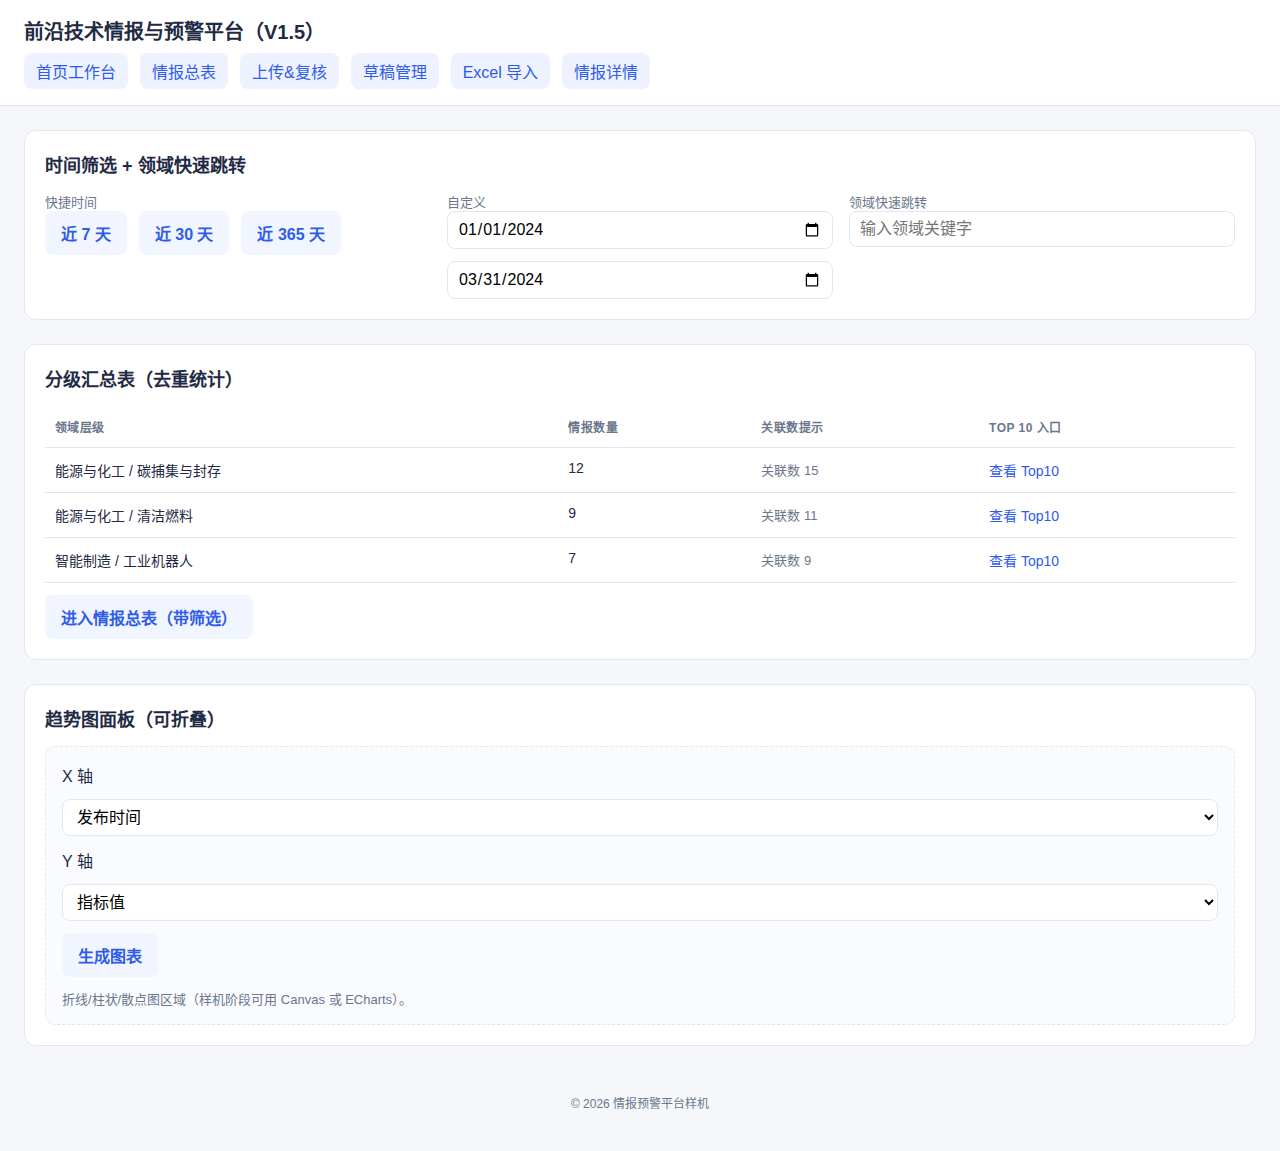
<file: index.html>
<!DOCTYPE html>
<html lang="zh-CN">
<head>
  <meta charset="UTF-8" />
  <meta name="viewport" content="width=device-width, initial-scale=1.0" />
  <title>首页工作台 - 前沿技术情报与预警平台</title>
  <link rel="stylesheet" href="assets/css/base.css" />
</head>
<body>
  <header>
    <h1>前沿技术情报与预警平台（V1.5）</h1>
    <nav>
      <a href="index.html">首页工作台</a>
      <a href="info_table.html">情报总表</a>
      <a href="upload_review.html">上传&复核</a>
      <a href="drafts.html">草稿管理</a>
      <a href="excel_import.html">Excel 导入</a>
      <a href="info_detail.html">情报详情</a>
    </nav>
  </header>

  <main>
    <section class="section">
      <h2>时间筛选 + 领域快速跳转</h2>
      <div class="grid grid-3">
        <div>
          <label class="meta">快捷时间</label>
          <div class="toolbar">
            <button class="secondary">近 7 天</button>
            <button class="secondary">近 30 天</button>
            <button class="secondary">近 365 天</button>
          </div>
        </div>
        <div>
          <label class="meta">自定义</label>
          <div class="toolbar">
            <input type="date" value="2024-01-01" />
            <input type="date" value="2024-03-31" />
          </div>
        </div>
        <div>
          <label class="meta">领域快速跳转</label>
          <input type="text" placeholder="输入领域关键字" />
        </div>
      </div>
    </section>

    <section class="section">
      <h2>分级汇总表（去重统计）</h2>
      <table class="table">
        <thead>
          <tr>
            <th>领域层级</th>
            <th>情报数量</th>
            <th>关联数提示</th>
            <th>Top 10 入口</th>
          </tr>
        </thead>
        <tbody>
          <tr>
            <td>能源与化工 / 碳捕集与封存</td>
            <td>12</td>
            <td><span class="meta">关联数 15</span></td>
            <td><a href="info_table.html">查看 Top10</a></td>
          </tr>
          <tr>
            <td>能源与化工 / 清洁燃料</td>
            <td>9</td>
            <td><span class="meta">关联数 11</span></td>
            <td><a href="info_table.html">查看 Top10</a></td>
          </tr>
          <tr>
            <td>智能制造 / 工业机器人</td>
            <td>7</td>
            <td><span class="meta">关联数 9</span></td>
            <td><a href="info_table.html">查看 Top10</a></td>
          </tr>
        </tbody>
      </table>
      <div class="toolbar" style="margin-top: 12px;">
        <button class="secondary">进入情报总表（带筛选）</button>
      </div>
    </section>

    <section class="section">
      <h2>趋势图面板（可折叠）</h2>
      <div class="panel">
        <div class="toolbar">
          <label>X 轴</label>
          <select>
            <option>发布时间</option>
            <option>重要度</option>
          </select>
          <label>Y 轴</label>
          <select>
            <option>指标值</option>
            <option>情报数量</option>
          </select>
          <button class="secondary">生成图表</button>
        </div>
        <div class="meta" style="margin-top: 12px;">折线/柱状/散点图区域（样机阶段可用 Canvas 或 ECharts）。</div>
      </div>
    </section>
  </main>

  <footer>© <span data-current-year></span> 情报预警平台样机</footer>
  <script src="assets/js/app.js"></script>
</body>
</html>
</file>
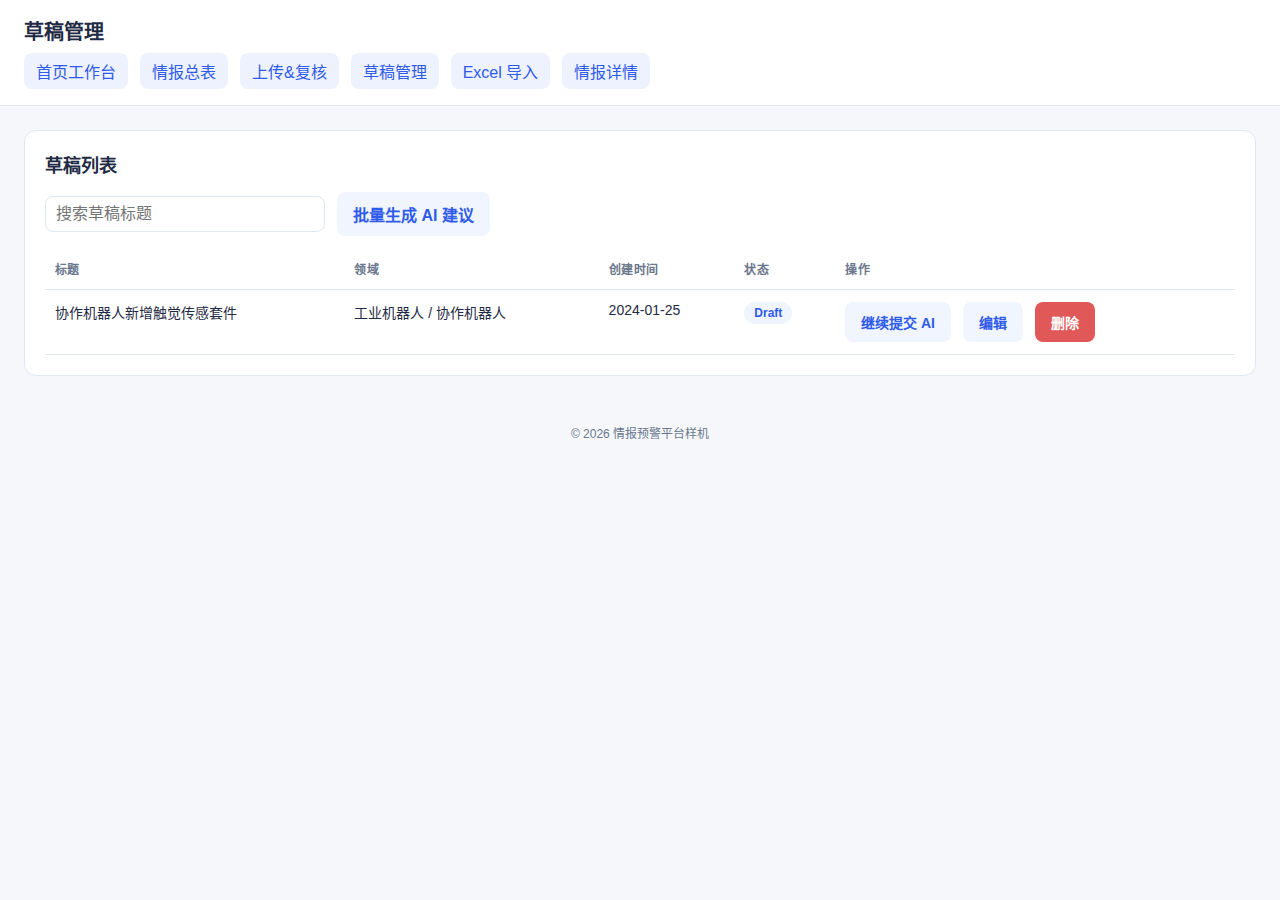
<file: drafts.html>
<!DOCTYPE html>
<html lang="zh-CN">
<head>
  <meta charset="UTF-8" />
  <meta name="viewport" content="width=device-width, initial-scale=1.0" />
  <title>草稿管理 - 前沿技术情报与预警平台</title>
  <link rel="stylesheet" href="assets/css/base.css" />
</head>
<body>
  <header>
    <h1>草稿管理</h1>
    <nav>
      <a href="index.html">首页工作台</a>
      <a href="info_table.html">情报总表</a>
      <a href="upload_review.html">上传&复核</a>
      <a href="drafts.html">草稿管理</a>
      <a href="excel_import.html">Excel 导入</a>
      <a href="info_detail.html">情报详情</a>
    </nav>
  </header>

  <main>
    <section class="section">
      <h2>草稿列表</h2>
      <div class="toolbar">
        <input type="text" placeholder="搜索草稿标题" style="max-width: 280px;" />
        <button class="secondary">批量生成 AI 建议</button>
      </div>
      <table class="table" style="margin-top: 12px;">
        <thead>
          <tr>
            <th>标题</th>
            <th>领域</th>
            <th>创建时间</th>
            <th>状态</th>
            <th>操作</th>
          </tr>
        </thead>
        <tbody>
          <tr>
            <td>协作机器人新增触觉传感套件</td>
            <td>工业机器人 / 协作机器人</td>
            <td>2024-01-25</td>
            <td><span class="badge">Draft</span></td>
            <td class="toolbar">
              <button class="secondary">继续提交 AI</button>
              <button class="secondary">编辑</button>
              <button class="danger">删除</button>
            </td>
          </tr>
        </tbody>
      </table>
    </section>
  </main>

  <footer>© <span data-current-year></span> 情报预警平台样机</footer>
  <script src="assets/js/app.js"></script>
</body>
</html>
</file>
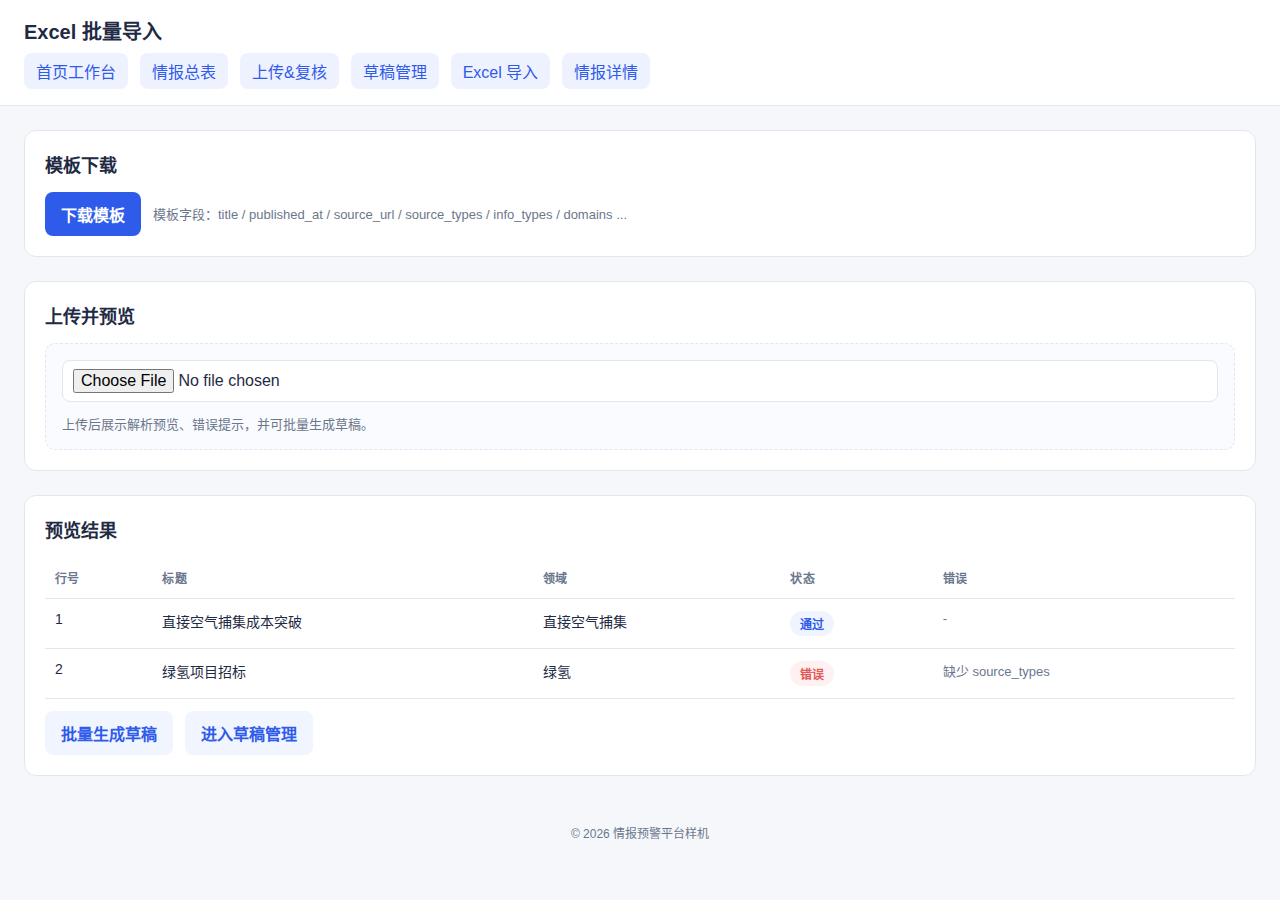
<file: excel_import.html>
<!DOCTYPE html>
<html lang="zh-CN">
<head>
  <meta charset="UTF-8" />
  <meta name="viewport" content="width=device-width, initial-scale=1.0" />
  <title>Excel 导入 - 前沿技术情报与预警平台</title>
  <link rel="stylesheet" href="assets/css/base.css" />
</head>
<body>
  <header>
    <h1>Excel 批量导入</h1>
    <nav>
      <a href="index.html">首页工作台</a>
      <a href="info_table.html">情报总表</a>
      <a href="upload_review.html">上传&复核</a>
      <a href="drafts.html">草稿管理</a>
      <a href="excel_import.html">Excel 导入</a>
      <a href="info_detail.html">情报详情</a>
    </nav>
  </header>

  <main>
    <section class="section">
      <h2>模板下载</h2>
      <div class="toolbar">
        <button>下载模板</button>
        <span class="meta">模板字段：title / published_at / source_url / source_types / info_types / domains ...</span>
      </div>
    </section>

    <section class="section">
      <h2>上传并预览</h2>
      <div class="panel">
        <input type="file" accept=".xlsx" />
        <div class="meta" style="margin-top: 12px;">上传后展示解析预览、错误提示，并可批量生成草稿。</div>
      </div>
    </section>

    <section class="section">
      <h2>预览结果</h2>
      <table class="table">
        <thead>
          <tr>
            <th>行号</th>
            <th>标题</th>
            <th>领域</th>
            <th>状态</th>
            <th>错误</th>
          </tr>
        </thead>
        <tbody>
          <tr>
            <td>1</td>
            <td>直接空气捕集成本突破</td>
            <td>直接空气捕集</td>
            <td><span class="badge">通过</span></td>
            <td class="meta">-</td>
          </tr>
          <tr>
            <td>2</td>
            <td>绿氢项目招标</td>
            <td>绿氢</td>
            <td><span class="badge alert">错误</span></td>
            <td class="meta">缺少 source_types</td>
          </tr>
        </tbody>
      </table>
      <div class="toolbar" style="margin-top: 12px;">
        <button class="secondary">批量生成草稿</button>
        <button class="secondary">进入草稿管理</button>
      </div>
    </section>
  </main>

  <footer>© <span data-current-year></span> 情报预警平台样机</footer>
  <script src="assets/js/app.js"></script>
</body>
</html>
</file>
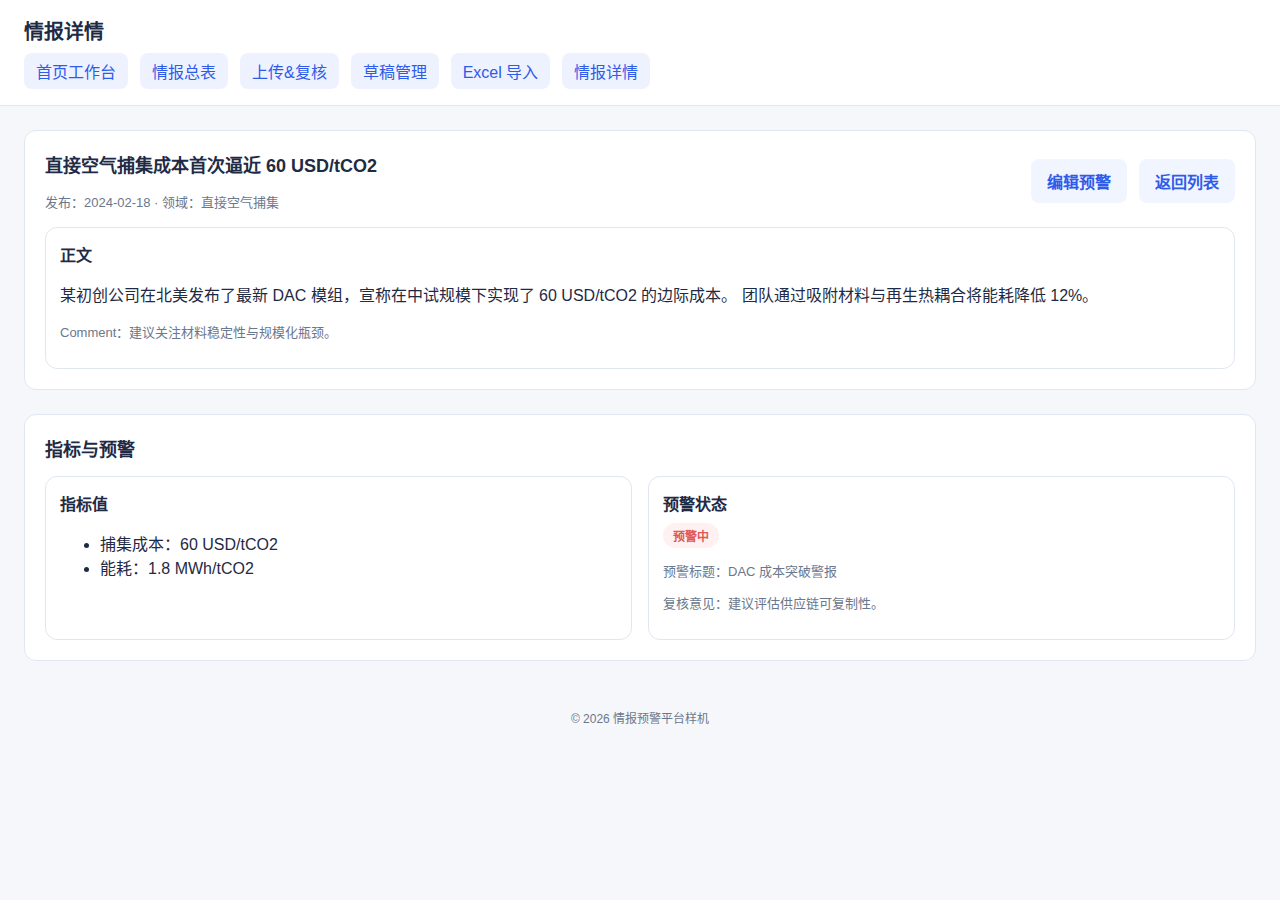
<file: info_detail.html>
<!DOCTYPE html>
<html lang="zh-CN">
<head>
  <meta charset="UTF-8" />
  <meta name="viewport" content="width=device-width, initial-scale=1.0" />
  <title>情报详情 - 前沿技术情报与预警平台</title>
  <link rel="stylesheet" href="assets/css/base.css" />
</head>
<body>
  <header>
    <h1>情报详情</h1>
    <nav>
      <a href="index.html">首页工作台</a>
      <a href="info_table.html">情报总表</a>
      <a href="upload_review.html">上传&复核</a>
      <a href="drafts.html">草稿管理</a>
      <a href="excel_import.html">Excel 导入</a>
      <a href="info_detail.html">情报详情</a>
    </nav>
  </header>

  <main>
    <section class="section">
      <div class="flex flex-wrap" style="justify-content: space-between;">
        <div>
          <h2>直接空气捕集成本首次逼近 60 USD/tCO2</h2>
          <div class="meta">发布：2024-02-18 · 领域：直接空气捕集</div>
        </div>
        <div class="toolbar">
          <button class="secondary">编辑预警</button>
          <button class="secondary">返回列表</button>
        </div>
      </div>
      <div class="card" style="margin-top: 16px;">
        <h3>正文</h3>
        <p>
          某初创公司在北美发布了最新 DAC 模组，宣称在中试规模下实现了 60 USD/tCO2 的边际成本。
          团队通过吸附材料与再生热耦合将能耗降低 12%。
        </p>
        <p class="meta">Comment：建议关注材料稳定性与规模化瓶颈。</p>
      </div>
    </section>

    <section class="section">
      <h2>指标与预警</h2>
      <div class="grid grid-2">
        <div class="card">
          <h3>指标值</h3>
          <ul>
            <li>捕集成本：60 USD/tCO2</li>
            <li>能耗：1.8 MWh/tCO2</li>
          </ul>
        </div>
        <div class="card">
          <h3>预警状态</h3>
          <span class="badge alert">预警中</span>
          <p class="meta">预警标题：DAC 成本突破警报</p>
          <p class="meta">复核意见：建议评估供应链可复制性。</p>
        </div>
      </div>
    </section>
  </main>

  <footer>© <span data-current-year></span> 情报预警平台样机</footer>
  <script src="assets/js/app.js"></script>
</body>
</html>
</file>
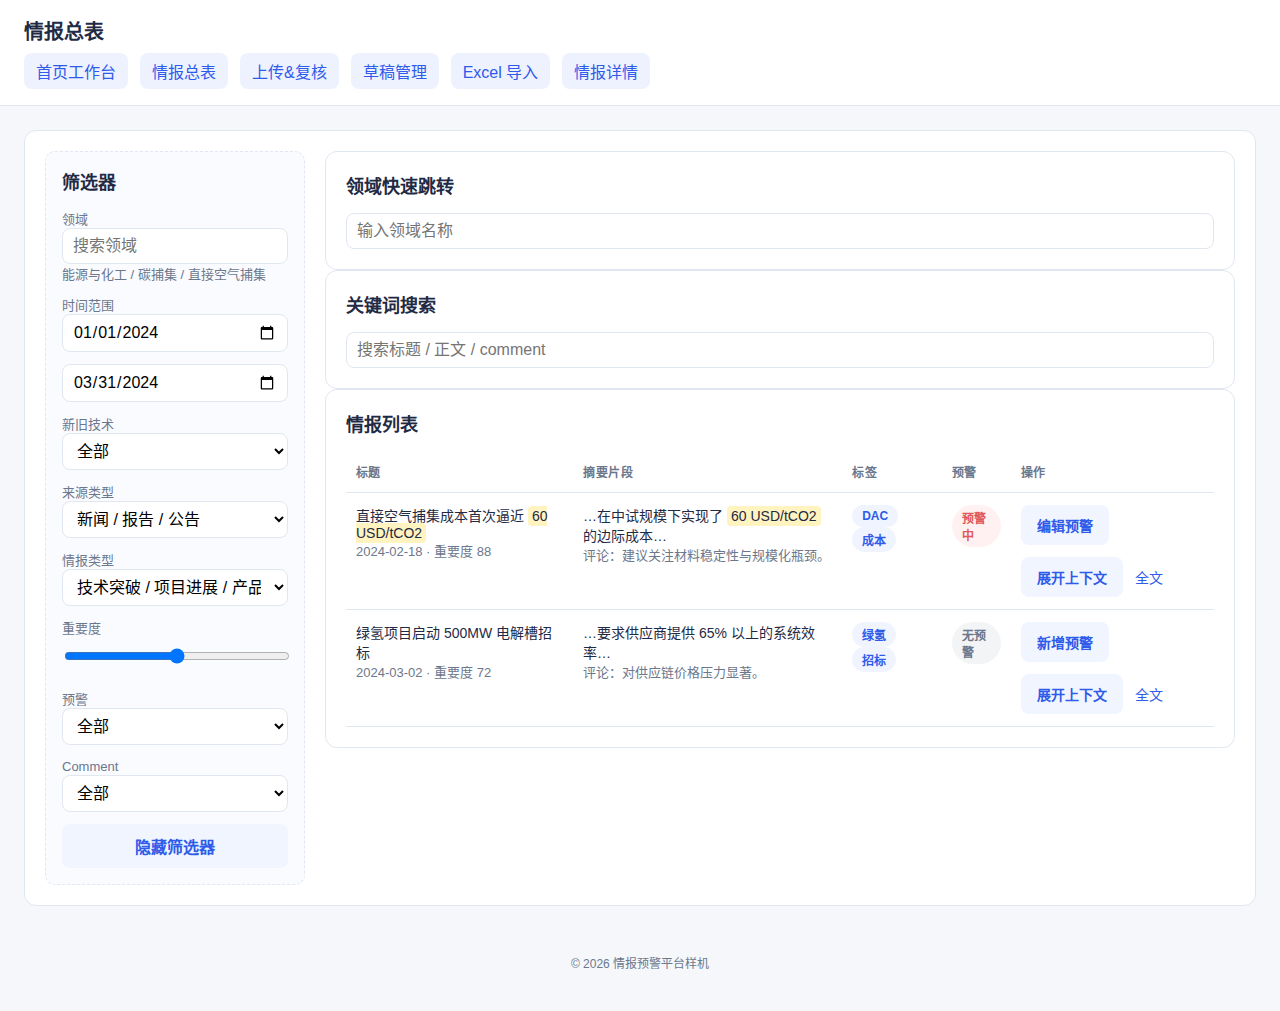
<file: info_table.html>
<!DOCTYPE html>
<html lang="zh-CN">
<head>
  <meta charset="UTF-8" />
  <meta name="viewport" content="width=device-width, initial-scale=1.0" />
  <title>情报总表 - 前沿技术情报与预警平台</title>
  <link rel="stylesheet" href="assets/css/base.css" />
</head>
<body>
  <header>
    <h1>情报总表</h1>
    <nav>
      <a href="index.html">首页工作台</a>
      <a href="info_table.html">情报总表</a>
      <a href="upload_review.html">上传&复核</a>
      <a href="drafts.html">草稿管理</a>
      <a href="excel_import.html">Excel 导入</a>
      <a href="info_detail.html">情报详情</a>
    </nav>
  </header>

  <main>
    <section class="section sidebar-layout">
      <aside class="panel">
        <h2>筛选器</h2>
        <div class="card-list">
          <div>
            <label class="meta">领域</label>
            <input type="text" placeholder="搜索领域" />
            <div class="meta">能源与化工 / 碳捕集 / 直接空气捕集</div>
          </div>
          <div>
            <label class="meta">时间范围</label>
            <div class="toolbar">
              <input type="date" value="2024-01-01" />
              <input type="date" value="2024-03-31" />
            </div>
          </div>
          <div>
            <label class="meta">新旧技术</label>
            <select>
              <option>全部</option>
              <option>新技术</option>
              <option>已有技术</option>
            </select>
          </div>
          <div>
            <label class="meta">来源类型</label>
            <select>
              <option>新闻 / 报告 / 公告</option>
            </select>
          </div>
          <div>
            <label class="meta">情报类型</label>
            <select>
              <option>技术突破 / 项目进展 / 产品更新</option>
            </select>
          </div>
          <div>
            <label class="meta">重要度</label>
            <input type="range" min="0" max="100" />
          </div>
          <div>
            <label class="meta">预警</label>
            <select>
              <option>全部</option>
              <option>仅预警</option>
              <option>无预警</option>
            </select>
          </div>
          <div>
            <label class="meta">Comment</label>
            <select>
              <option>全部</option>
              <option>有 Comment</option>
              <option>无 Comment</option>
            </select>
          </div>
          <button class="secondary">隐藏筛选器</button>
        </div>
      </aside>

      <section>
        <div class="section">
          <h2>领域快速跳转</h2>
          <input type="text" placeholder="输入领域名称" />
        </div>

        <div class="section">
          <h2>关键词搜索</h2>
          <input type="text" placeholder="搜索标题 / 正文 / comment" />
        </div>

        <div class="section">
          <h2>情报列表</h2>
          <table class="table">
            <thead>
              <tr>
                <th>标题</th>
                <th>摘要片段</th>
                <th>标签</th>
                <th>预警</th>
                <th>操作</th>
              </tr>
            </thead>
            <tbody>
              <tr>
                <td>
                  直接空气捕集成本首次逼近 <span class="highlight">60 USD/tCO2</span>
                  <div class="meta">2024-02-18 · 重要度 88</div>
                </td>
                <td>
                  …在中试规模下实现了 <span class="highlight">60 USD/tCO2</span> 的边际成本…
                  <div class="meta">评论：建议关注材料稳定性与规模化瓶颈。</div>
                </td>
                <td>
                  <span class="badge">DAC</span>
                  <span class="badge">成本</span>
                </td>
                <td><span class="badge alert">预警中</span></td>
                <td class="toolbar">
                  <button class="secondary">编辑预警</button>
                  <button class="secondary">展开上下文</button>
                  <a href="info_detail.html">全文</a>
                </td>
              </tr>
              <tr>
                <td>
                  绿氢项目启动 500MW 电解槽招标
                  <div class="meta">2024-03-02 · 重要度 72</div>
                </td>
                <td>
                  …要求供应商提供 65% 以上的系统效率…
                  <div class="meta">评论：对供应链价格压力显著。</div>
                </td>
                <td>
                  <span class="badge">绿氢</span>
                  <span class="badge">招标</span>
                </td>
                <td><span class="badge muted">无预警</span></td>
                <td class="toolbar">
                  <button class="secondary">新增预警</button>
                  <button class="secondary">展开上下文</button>
                  <a href="info_detail.html">全文</a>
                </td>
              </tr>
            </tbody>
          </table>
        </div>
      </section>
    </section>
  </main>

  <footer>© <span data-current-year></span> 情报预警平台样机</footer>
  <script src="assets/js/app.js"></script>
</body>
</html>
</file>
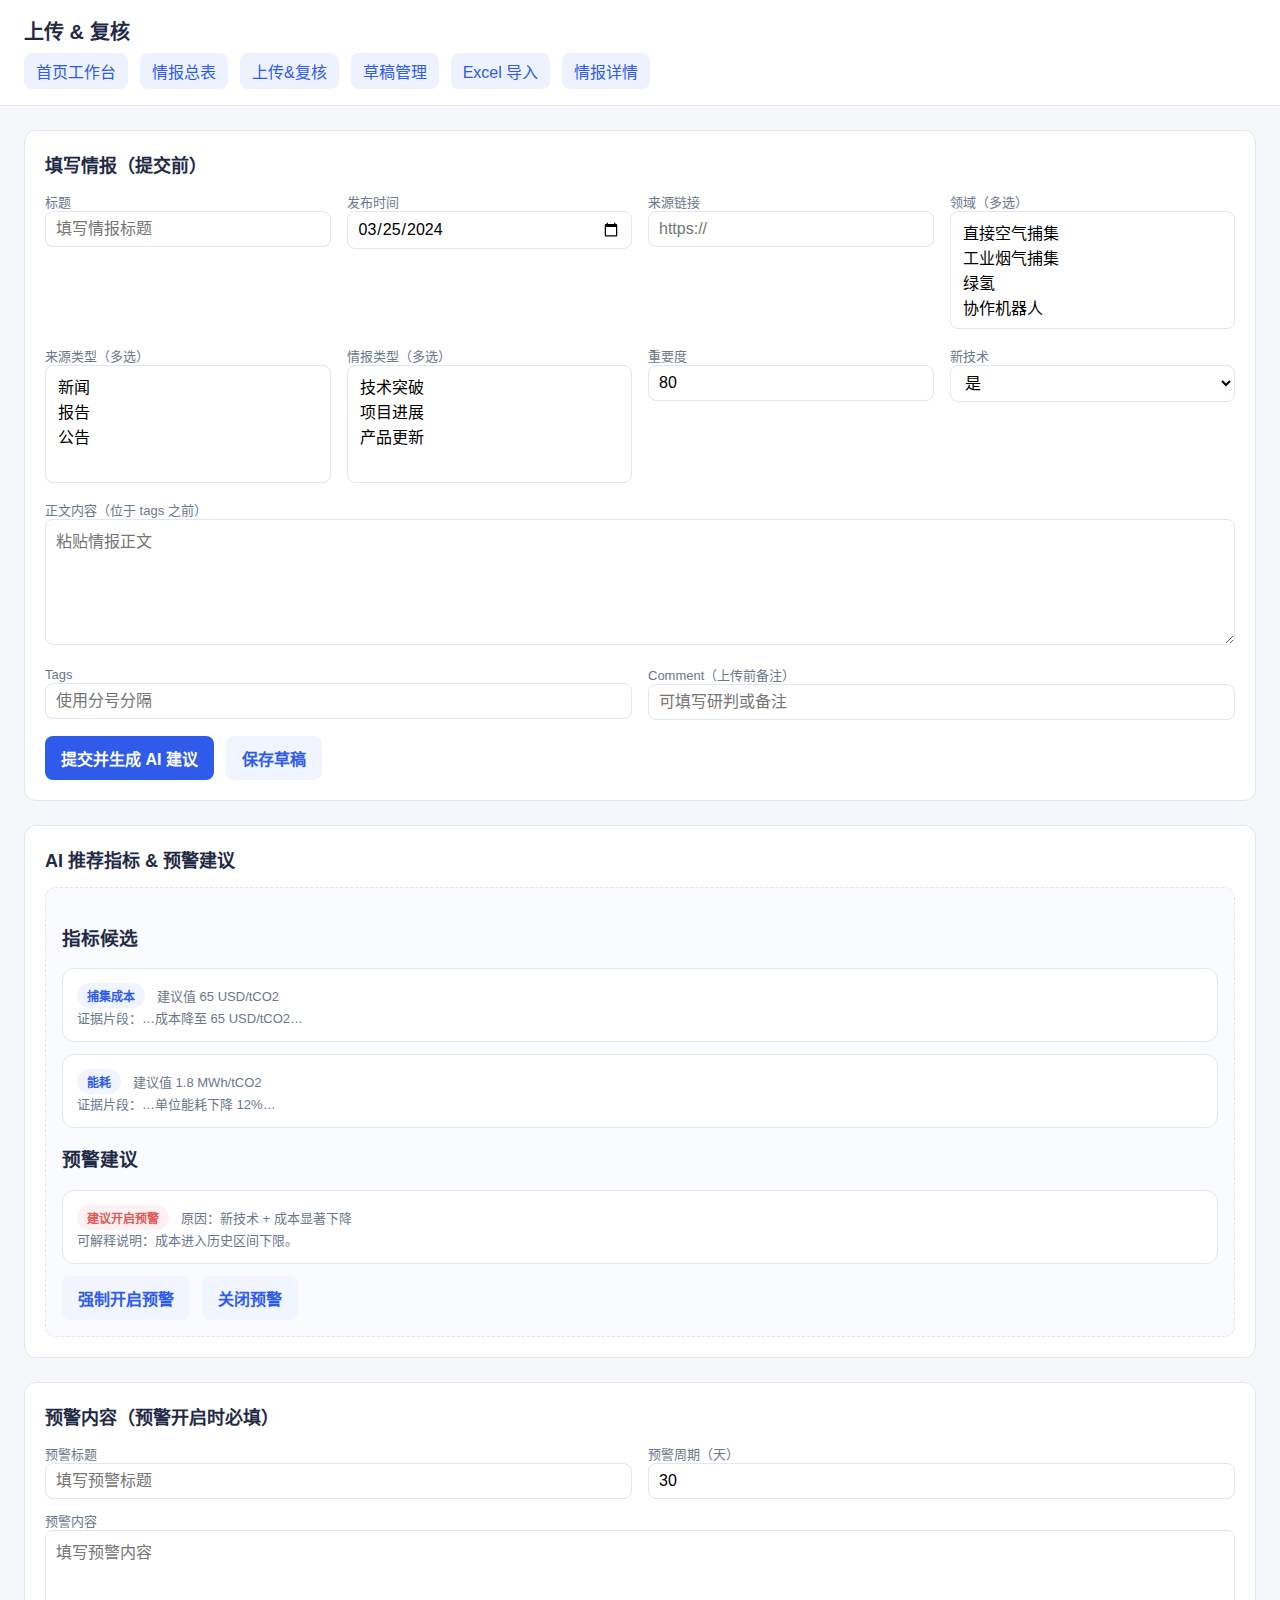
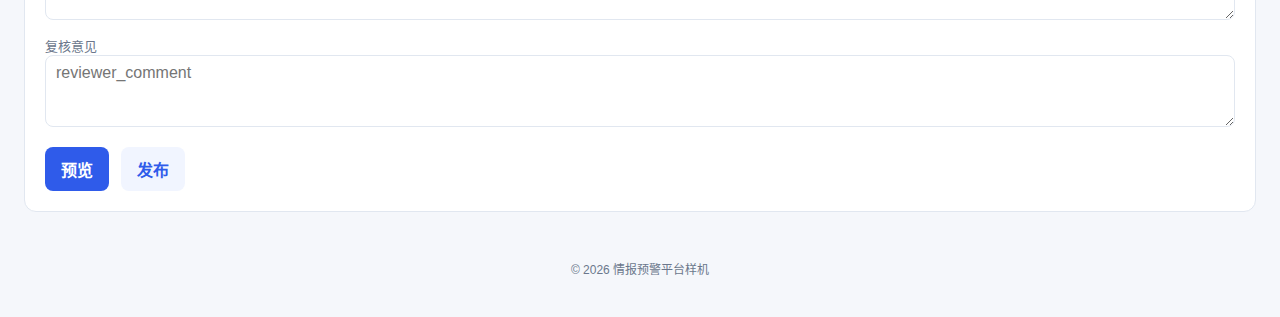
<file: upload_review.html>
<!DOCTYPE html>
<html lang="zh-CN">
<head>
  <meta charset="UTF-8" />
  <meta name="viewport" content="width=device-width, initial-scale=1.0" />
  <title>上传&复核 - 前沿技术情报与预警平台</title>
  <link rel="stylesheet" href="assets/css/base.css" />
</head>
<body>
  <header>
    <h1>上传 & 复核</h1>
    <nav>
      <a href="index.html">首页工作台</a>
      <a href="info_table.html">情报总表</a>
      <a href="upload_review.html">上传&复核</a>
      <a href="drafts.html">草稿管理</a>
      <a href="excel_import.html">Excel 导入</a>
      <a href="info_detail.html">情报详情</a>
    </nav>
  </header>

  <main>
    <section class="section">
      <h2>填写情报（提交前）</h2>
      <div class="grid grid-2">
        <div>
          <label class="meta">标题</label>
          <input type="text" placeholder="填写情报标题" />
        </div>
        <div>
          <label class="meta">发布时间</label>
          <input type="date" value="2024-03-25" />
        </div>
        <div>
          <label class="meta">来源链接</label>
          <input type="url" placeholder="https://" />
        </div>
        <div>
          <label class="meta">领域（多选）</label>
          <select multiple>
            <option>直接空气捕集</option>
            <option>工业烟气捕集</option>
            <option>绿氢</option>
            <option>协作机器人</option>
          </select>
        </div>
        <div>
          <label class="meta">来源类型（多选）</label>
          <select multiple>
            <option>新闻</option>
            <option>报告</option>
            <option>公告</option>
          </select>
        </div>
        <div>
          <label class="meta">情报类型（多选）</label>
          <select multiple>
            <option>技术突破</option>
            <option>项目进展</option>
            <option>产品更新</option>
          </select>
        </div>
        <div>
          <label class="meta">重要度</label>
          <input type="number" value="80" />
        </div>
        <div>
          <label class="meta">新技术</label>
          <select>
            <option>是</option>
            <option>否</option>
          </select>
        </div>
      </div>
      <div style="margin-top: 16px;">
        <label class="meta">正文内容（位于 tags 之前）</label>
        <textarea rows="6" placeholder="粘贴情报正文"></textarea>
      </div>
      <div class="grid grid-2" style="margin-top: 16px;">
        <div>
          <label class="meta">Tags</label>
          <input type="text" placeholder="使用分号分隔" />
        </div>
        <div>
          <label class="meta">Comment（上传前备注）</label>
          <input type="text" placeholder="可填写研判或备注" />
        </div>
      </div>
      <div class="toolbar" style="margin-top: 16px;">
        <button>提交并生成 AI 建议</button>
        <button class="secondary">保存草稿</button>
      </div>
    </section>

    <section class="section">
      <h2>AI 推荐指标 & 预警建议</h2>
      <div class="panel">
        <h3>指标候选</h3>
        <div class="card-list">
          <div class="card">
            <div class="flex flex-wrap">
              <span class="badge">捕集成本</span>
              <span class="meta">建议值 65 USD/tCO2</span>
            </div>
            <div class="meta">证据片段：…成本降至 65 USD/tCO2…</div>
          </div>
          <div class="card">
            <div class="flex flex-wrap">
              <span class="badge">能耗</span>
              <span class="meta">建议值 1.8 MWh/tCO2</span>
            </div>
            <div class="meta">证据片段：…单位能耗下降 12%…</div>
          </div>
        </div>
        <h3 style="margin-top: 16px;">预警建议</h3>
        <div class="card">
          <div class="flex flex-wrap">
            <span class="badge alert">建议开启预警</span>
            <span class="meta">原因：新技术 + 成本显著下降</span>
          </div>
          <div class="meta">可解释说明：成本进入历史区间下限。</div>
        </div>
        <div class="toolbar" style="margin-top: 12px;">
          <button class="secondary">强制开启预警</button>
          <button class="secondary">关闭预警</button>
        </div>
      </div>
    </section>

    <section class="section">
      <h2>预警内容（预警开启时必填）</h2>
      <div class="grid grid-2">
        <div>
          <label class="meta">预警标题</label>
          <input type="text" placeholder="填写预警标题" />
        </div>
        <div>
          <label class="meta">预警周期（天）</label>
          <input type="number" value="30" />
        </div>
      </div>
      <div style="margin-top: 12px;">
        <label class="meta">预警内容</label>
        <textarea rows="4" placeholder="填写预警内容"></textarea>
      </div>
      <div style="margin-top: 12px;">
        <label class="meta">复核意见</label>
        <textarea rows="3" placeholder="reviewer_comment"></textarea>
      </div>
      <div class="toolbar" style="margin-top: 16px;">
        <button>预览</button>
        <button class="secondary">发布</button>
      </div>
    </section>
  </main>

  <footer>© <span data-current-year></span> 情报预警平台样机</footer>
  <script src="assets/js/app.js"></script>
</body>
</html>
</file>
<file: assets/css/base.css>
:root {
  color-scheme: light;
  --bg: #f5f7fb;
  --card: #ffffff;
  --text: #1f2a44;
  --muted: #6b778c;
  --border: #e1e7f0;
  --primary: #2f5bea;
  --accent: #ffb020;
  --danger: #e05858;
}

* {
  box-sizing: border-box;
}

body {
  margin: 0;
  font-family: "Inter", "PingFang SC", "Microsoft YaHei", sans-serif;
  background: var(--bg);
  color: var(--text);
}

a {
  color: var(--primary);
  text-decoration: none;
}

a:hover {
  text-decoration: underline;
}

header {
  background: var(--card);
  border-bottom: 1px solid var(--border);
  padding: 16px 24px;
  position: sticky;
  top: 0;
  z-index: 10;
}

header h1 {
  margin: 0;
  font-size: 20px;
}

nav {
  margin-top: 8px;
  display: flex;
  gap: 12px;
  flex-wrap: wrap;
}

nav a {
  padding: 6px 12px;
  border-radius: 8px;
  background: #eef2ff;
}

main {
  padding: 24px;
  display: flex;
  flex-direction: column;
  gap: 24px;
}

.section {
  background: var(--card);
  border: 1px solid var(--border);
  border-radius: 12px;
  padding: 20px;
}

.section h2 {
  margin-top: 0;
  font-size: 18px;
}

.grid {
  display: grid;
  gap: 16px;
}

.grid-2 {
  grid-template-columns: repeat(auto-fit, minmax(240px, 1fr));
}

.grid-3 {
  grid-template-columns: repeat(auto-fit, minmax(280px, 1fr));
}

.badge {
  display: inline-flex;
  align-items: center;
  gap: 6px;
  padding: 4px 10px;
  border-radius: 999px;
  background: #f0f4ff;
  color: var(--primary);
  font-size: 12px;
  font-weight: 600;
}

.badge.alert {
  background: #fff1f1;
  color: var(--danger);
}

.badge.muted {
  background: #f3f4f6;
  color: var(--muted);
}

.table {
  width: 100%;
  border-collapse: collapse;
  font-size: 14px;
}

.table th,
.table td {
  padding: 12px 10px;
  border-bottom: 1px solid var(--border);
  text-align: left;
  vertical-align: top;
}

.table th {
  font-size: 12px;
  text-transform: uppercase;
  letter-spacing: 0.04em;
  color: var(--muted);
}

.toolbar {
  display: flex;
  flex-wrap: wrap;
  gap: 12px;
  align-items: center;
}

input,
select,
textarea,
button {
  font: inherit;
}

input,
select,
textarea {
  padding: 8px 10px;
  border: 1px solid var(--border);
  border-radius: 8px;
  background: #fff;
  width: 100%;
}

button {
  padding: 10px 16px;
  border: none;
  border-radius: 8px;
  background: var(--primary);
  color: #fff;
  cursor: pointer;
  font-weight: 600;
}

button.secondary {
  background: #f1f5ff;
  color: var(--primary);
}

button.danger {
  background: var(--danger);
}

.panel {
  border: 1px dashed var(--border);
  border-radius: 10px;
  padding: 16px;
  background: #fafbff;
}

.flex {
  display: flex;
  gap: 12px;
  align-items: center;
}

.flex-wrap {
  flex-wrap: wrap;
}

.meta {
  color: var(--muted);
  font-size: 13px;
}

.card-list {
  display: grid;
  gap: 12px;
}

.card {
  border: 1px solid var(--border);
  border-radius: 12px;
  padding: 14px;
  background: #fff;
}

.card h3 {
  margin: 0 0 8px;
  font-size: 16px;
}

.highlight {
  background: #fff3bf;
  padding: 2px 4px;
  border-radius: 4px;
}

.sidebar-layout {
  display: grid;
  grid-template-columns: 260px 1fr;
  gap: 20px;
}

@media (max-width: 900px) {
  .sidebar-layout {
    grid-template-columns: 1fr;
  }

  nav {
    flex-direction: column;
  }
}

footer {
  text-align: center;
  color: var(--muted);
  padding: 24px 0 40px;
  font-size: 12px;
}
</file>
